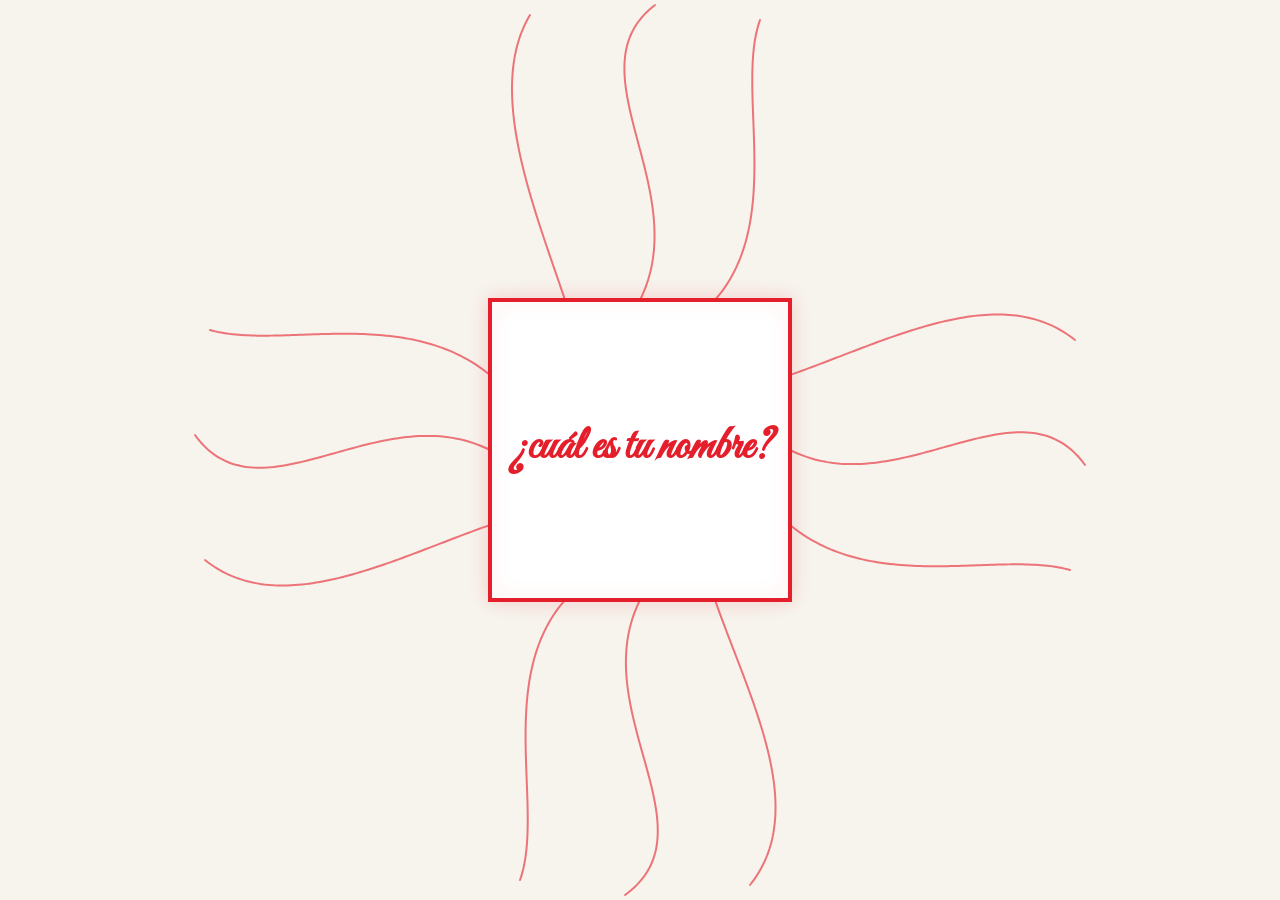
<file: Unidad 7/Index.html>
<!DOCTYPE html>
<html lang="es">
<head>
    <meta charset="UTF-8">
    <meta name="viewport" content="width=device-width, initial-scale=1.0">
    <title>Juego Tipográfico Coca-Cola</title>
    <link rel="preconnect" href="https://fonts.googleapis.com">
    <link rel="preconnect" href="https://fonts.gstatic.com" crossorigin>
    <link href="https://fonts.googleapis.com/css2?family=Great+Vibes&display=swap" rel="stylesheet">
    <link rel="stylesheet" href="Style.css">
</head>
<body>
    <canvas id="gameCanvas"></canvas>
    <button id="backBtn" class="hidden">Volver al centro</button>
    <button id="mapBtn" class="hidden">Mirar mapa</button>

    <script src="Sketch.js"></script>
</body>
</html>
</file>
<file: Unidad 7/Style.css>
* {
    box-sizing: border-box;
    margin: 0;
    padding: 0;
}

body, html {
    width: 100%;
    height: 100%;
    overflow: hidden;
    background-color: #f7f3ed;
    font-family: Arial, sans-serif;
}

#gameCanvas {
    display: block;
    width: 100vw;
    height: 100vh;
}

#backBtn {
    position: fixed;
    top: 20px;
    left: 20px;
    padding: 12px 24px;
    background-color: #E41E2B;
    color: #ffffff;
    border: none;
    border-radius: 25px;
    font-size: 16px;
    font-weight: bold;
    cursor: pointer;
    box-shadow: 0 4px 10px rgba(0, 0, 0, 0.2);
    transition: opacity 0.4s ease, transform 0.2s ease, background-color 0.2s ease;
    z-index: 10;
}

#mapBtn {
    position: fixed;
    top: 20px;
    left: 220px;
    padding: 12px 24px;
    background-color: #E41E2B;
    color: #ffffff;
    border: none;
    border-radius: 25px;
    font-size: 16px;
    font-weight: bold;
    cursor: pointer;
    box-shadow: 0 4px 10px rgba(0, 0, 0, 0.2);
    transition: opacity 0.4s ease, transform 0.2s ease, background-color 0.2s ease;
    z-index: 10;
}

#backBtn:hover, #mapBtn:hover {
    background-color: #b81420;
    transform: scale(1.05);
}

#backBtn.hidden, #mapBtn.hidden {
    opacity: 0;
    pointer-events: none;
    transform: translateY(-10px);
}
</file>
